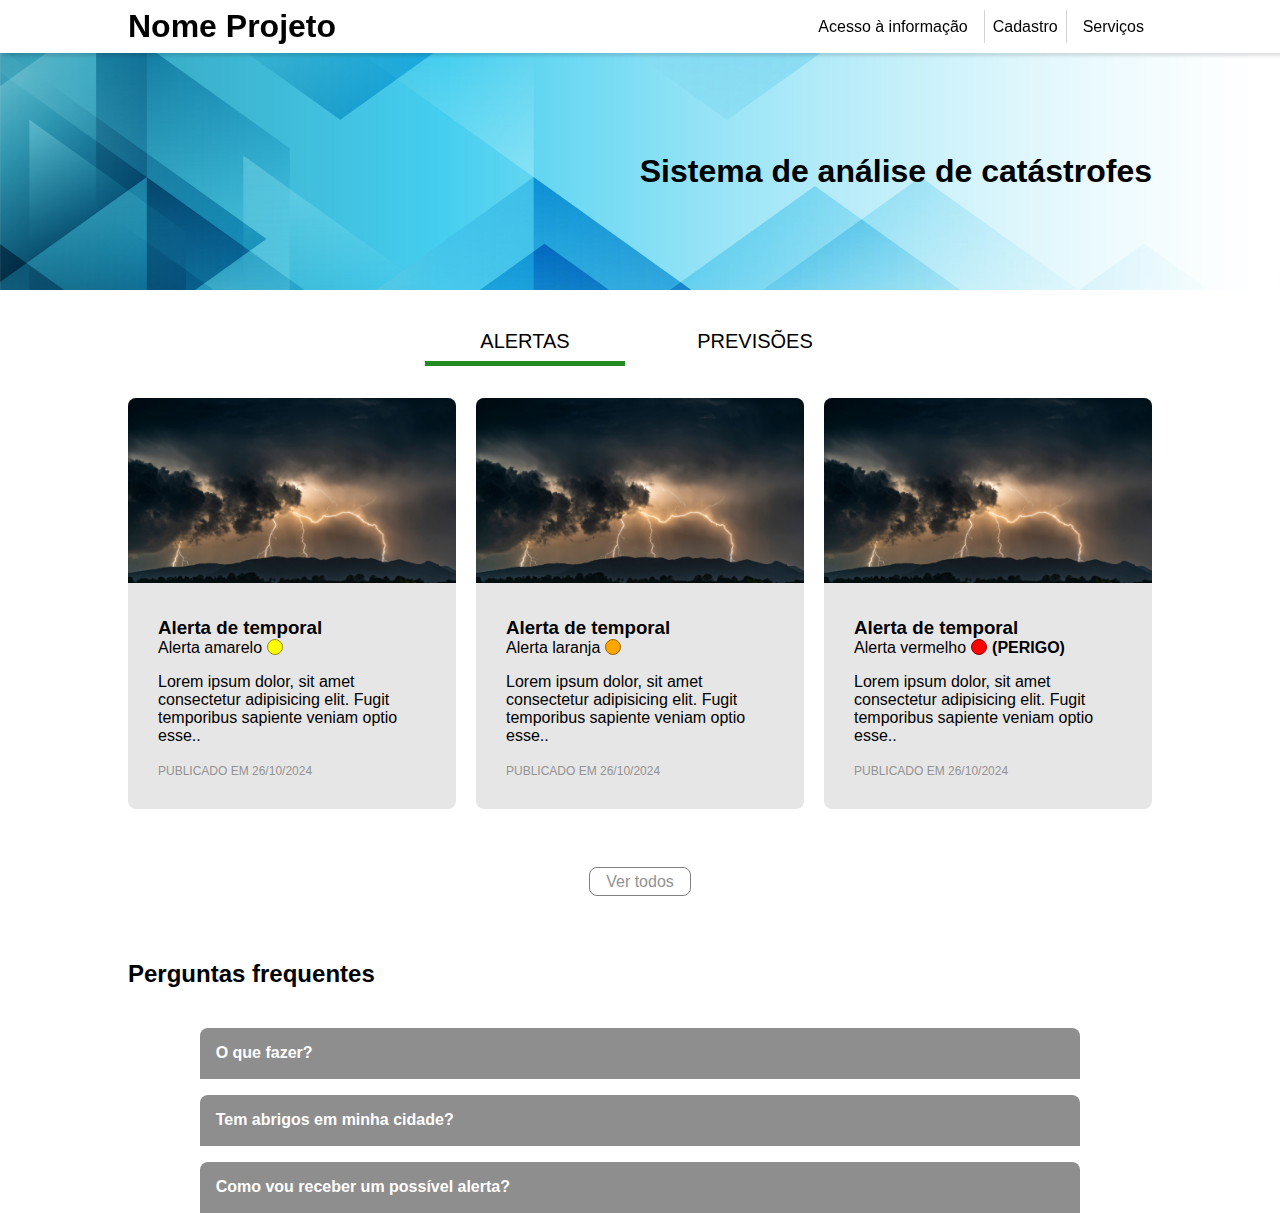
<file: index.html>
<!DOCTYPE html>
<html lang="pt-BR">
<head>
    <meta charset="UTF-8">
    <meta name="viewport" content="width=device-width, initial-scale=1.0">
    <title>Projeto - Recode</title>
    <link rel="stylesheet" href="styles/main.css">
</head>
<body>
    <header>
        <div class="container">
            <h1>Nome Projeto</h1>
            <nav>
                <ul class="menu">
                    <li class="menu__item">
                        <a href="#" rel="internal">Acesso à informação</a>
                    </li>
                    <li class="menu__item">
                        <a class="botao-meio" rel="internal" href="cadastro.html">Cadastro</a>
                    </li>
                    <li class="menu__item">
                        <a href="#">Serviços</a>
                    </li>
                </ul>
            </nav>
        </div>
    </header>

    <main>
        <section id="hero">
            <div class="container">
                <h1>Sistema de análise de catástrofes</h1>
            </div>
            
        </section>

        <section id="alertas">
            <div class="container">
                <nav>
                    <button data-tab-button="alerta" class="tab__button tab__button--is-active">Alertas</button>
                    <button data-tab-button="previsao" class="tab__button">Previsões</button>
                </nav>
                <ul data-tab-id="alerta" class="tab__content tab__content--is-active">
                    <li id="amarelo">
                        <img src="images/temporal.jpeg" alt="Tempestade">
                        <div class="card-content">
                            <h3>Alerta de temporal</h3>
                            <span>Alerta amarelo<div class="alert"></div></span>
                            <p>Lorem ipsum dolor, sit amet consectetur adipisicing elit. Fugit temporibus sapiente veniam optio esse..</p>
                            <time>publicado em 26/10/2024</time>
                        </div>
                    </li>
                    <li id="laranja">
                        <img src="images/temporal.jpeg" alt="Tempestade">
                        <div class="card-content">
                            <h3>Alerta de temporal</h3>
                            <span>Alerta laranja<div class="alert"></div></span>
                            <p>Lorem ipsum dolor, sit amet consectetur adipisicing elit. Fugit temporibus sapiente veniam optio esse..</p>
                            <time>publicado em 26/10/2024</time>
                        </div>
                    </li>
                    <li id="vermelho">
                        <img src="images/temporal.jpeg" alt="Tempestade">
                        <div class="card-content">
                            <h3>Alerta de temporal</h3>
                            <span>Alerta vermelho<div class="alert"></div><strong>(PERIGO)</strong></span>
                            <p>Lorem ipsum dolor, sit amet consectetur adipisicing elit. Fugit temporibus sapiente veniam optio esse..</p>
                            <time>publicado em 26/10/2024</time>
                        </div>
                    </li>
                </ul>
                <ul data-tab-id="previsao" class="tab__content">
                    <li>
                        <img src="images/previsão.jpg" alt="Previsão do tempo">
                        <div class="card-content">
                            <h3>Previsão para segunda-feira (28)</h3>
                            <p>Lorem ipsum dolor, sit amet consectetur adipisicing elit. Fugit temporibus sapiente veniam optio esse..</p>
                            <time>publicado em 26/10/2024</time>
                        </div>
                    </li>
                    <li>
                        <img src="images/previsão.jpg" alt="Previsão do tempo">
                        <div class="card-content">
                            <h3>Previsão para quinta-feira (31)</h3>
                            <p>Lorem ipsum dolor, sit amet consectetur adipisicing elit. Fugit temporibus sapiente veniam optio esse..</p>
                            <time>publicado em 26/10/2024</time>
                        </div>
                    </li>
                    <li>
                        <img src="images/previsão.jpg" alt="Previsão do tempo">
                        <div class="card-content">
                            <h3>Previsão para o final de semana</h3>
                            <p>Lorem ipsum dolor, sit amet consectetur adipisicing elit. Fugit temporibus sapiente veniam optio esse..</p>
                            <time>publicado em 26/10/2024</time>
                        </div>
                    </li>
                </ul>
            </div>
            <a href="#">Ver todos</a>
        </section>

        <section id="faq">
            <div class="container">
                <h2>Perguntas frequentes</h2>
                <div class="faq">
                    <div class="faq__content">
                        <div class="faq__question">
                            O que fazer?
                        </div>
                        <div class="faq__answer">
                            <p>
                                lorem, ipsum dolor sit amet consectetur adipisicing elit. <br>
                                Lorem ipsum dolor sit amet consectetur adipisicing elit. Id nulla amet molestias deserunt ad ducimus magni.
                            </p>
                            <ul>
                                <li>
                                    faça
                                </li>
                                <li>
                                    faça
                                </li>
                                <li>
                                    faça
                                </li>
                            </ul>
                        </div>
                    </div>
                    <div class="faq__content">
                        <div class="faq__question">
                            Tem abrigos em minha cidade?
                        </div>
                        <div class="faq__answer">
                            <p>
                                lorem, ipsum dolor sit amet consectetur adipisicing elit. <br>
                                Lorem ipsum dolor sit amet consectetur adipisicing elit. Id nulla amet molestias deserunt ad ducimus magni.
                            </p>
                        </div>
                    </div>
                    <div class="faq__content">
                        <div class="faq__question">
                            Como vou receber um possível alerta?
                        </div>
                        <div class="faq__answer">
                            <p>
                                lorem, ipsum dolor sit amet consectetur adipisicing elit. <br>
                                Lorem ipsum dolor sit amet consectetur adipisicing elit. Id nulla amet molestias deserunt ad ducimus magni.
                            </p>
                        </div>
                    </div>
                </div>
            </div>
        </section>
    </main>
    
    <script src="https://code.jquery.com/jquery-3.7.1.min.js"></script>
    <script src="scripts/main.js"></script>
</body>
</html>
</file>
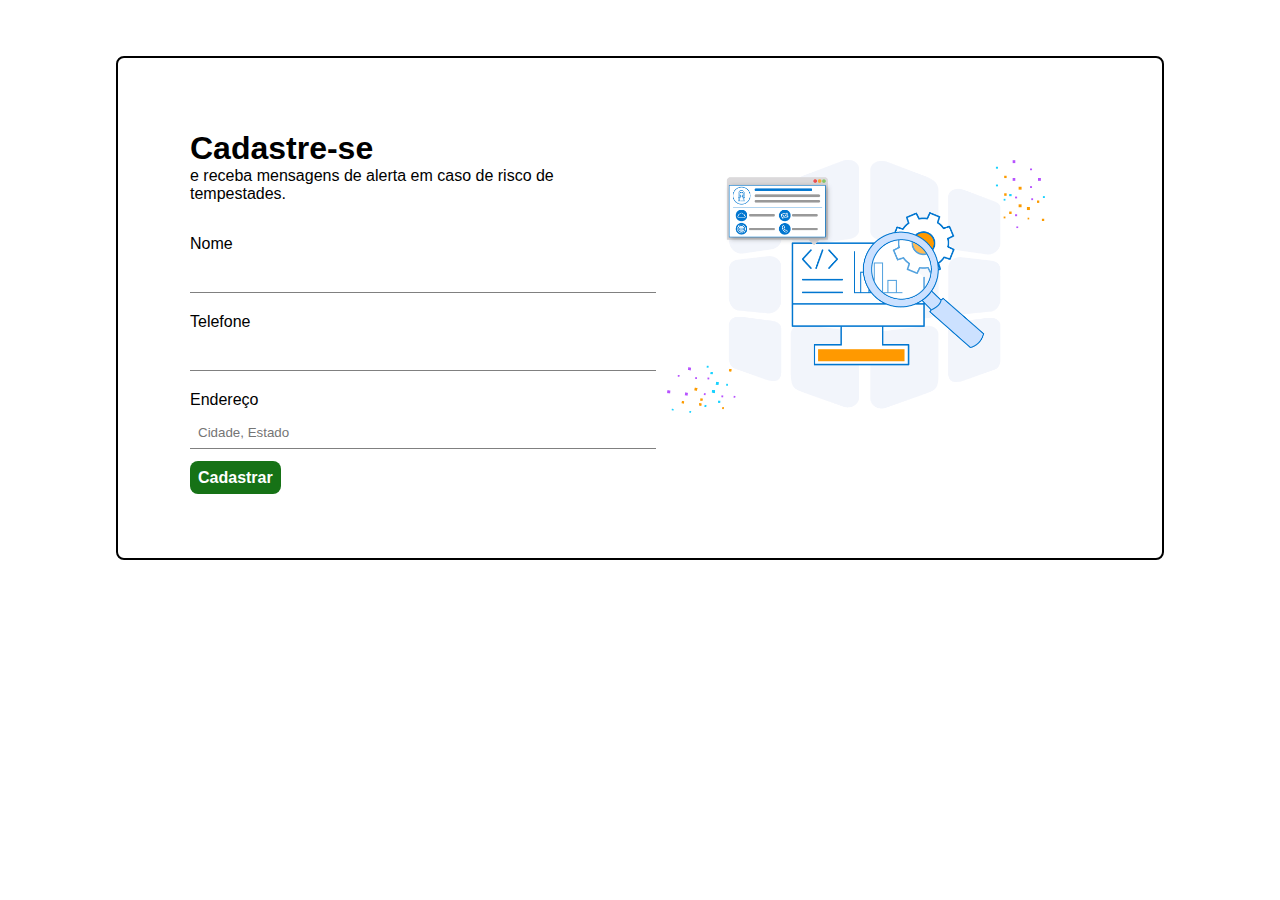
<file: cadastro.html>
<!DOCTYPE html>
<html lang="pt-BR">
<head>
    <meta charset="UTF-8">
    <meta name="viewport" content="width=device-width, initial-scale=1.0">
    <title>Cadastro</title>
    <link rel="stylesheet" href="styles/cadastro.css">
</head>
<body>
    <div class="container">
        <div>
            <h1>Cadastre-se</h1>
            <p>e receba mensagens de alerta em caso de risco de tempestades.</p>
            <form class="cadastro">
                <div>
                    <label for="nome">Nome</label>
                    <input type="text" id="nome" required>
                </div>
                <div>
                    <label for="tel">Telefone</label>
                    <input type="tel" id="tel" required>
                </div>
                <div>
                    <label for="local">Endereço</label>
                    <input type="text" id="local" placeholder="Cidade, Estado" required>
                </div>
                <a href="index.html" rel="internal" id="botaoCadastrar">Cadastrar</a>
            </form>
        </div>

        <img src="images/cadastro.png" alt="">
    </div>

    <script src="https://code.jquery.com/jquery-3.7.1.min.js"></script>
    <script src="scripts/cadastro.js"></script>
</body>
</html>
</file>
<file: styles/main.css>
* {
    margin: 0;
    padding: 0;
    box-sizing: border-box;
    font-family: Arial, Helvetica, sans-serif;
}

.container {
    max-width: 1024px;
    margin: auto;
}

header {
    padding: 8px;
    position: sticky;
    top: 0;
    background-color: #fff;
    box-shadow: 3px 3px 3px rgba(0, 0, 0, 0.123);
}
header .container {
    display: flex;
    justify-content: space-between;
    align-items: center;
}

.menu {
    display: flex;
}
.menu__item {
    list-style-type: none;
    padding: 8px;
}
.menu__item .botao-meio {
    padding: 8px;
    border-left: 1px solid lightgray;
    border-right: 1px solid lightgray;
}
.menu__item a {
    color: black;
    text-decoration: none;
    transition: 0.3s ease;
}
.menu__item a:hover {
    color: darkred;
}

/* Section Hero  */

#hero{
    background-image: url(../images/banner.jpg);
    background-repeat: no-repeat;
    background-size: cover;
    padding: 100px;
    text-align: right;
}

/* Section Alertas */

#alertas {
    text-align: center;
    padding-bottom: 5.4vw;
}
#alertas nav {
    text-align: center;
}
#alertas nav .tab__button {
    padding: 8px;
    width: 200px;
    border: none;
    background-color: #fff;
    font-size: 20px;
    text-transform: uppercase;
    margin: 32px 1vw;
    cursor: pointer;
}
#alertas nav .tab__button:hover {
    transform: scale(1.1);
}
#alertas nav .tab__button--is-active {
    border-bottom: 5px solid forestgreen;
    color: black;
}
#alertas .container {
    text-align: start;
}
#alertas .tab__content {
    display: none;
    grid-template-columns: repeat(3, 1fr);
    gap: 20px;
}
#alertas .tab__content--is-active {
    display: grid;
}
#alertas .tab__content li {
    border-radius: 8px;
    background-color: #e7e6e6;
    list-style-type: none;
    margin-bottom: 64px;
}
#alertas .tab__content li img {
    max-width: 100%;
    border-radius: 8px 8px 0 0;
}
#alertas .tab__content li .card-content {
    padding: 30px;
}
#alertas .tab__content li .card-content h3 {
    cursor: pointer;
}
#alertas .tab__content li .card-content h3:hover {
    text-decoration: underline;
}
#alertas .tab__content li .card-content p {
    margin: 16px 0;
}
#alertas .tab__content li .card-content time {
    color: #929292;
    text-transform: uppercase;
    font-size: 12px;
}
#alertas a {
    text-align: center;
    color: #929292;
    text-decoration: none;
    border: 1px solid gray;
    padding: 5px 16px;
    border-radius: 8px;
}
#alertas a:hover {
    background-color: darkred;
    border: none;
    color: #fff;
}

.tab__content span{
    display: flex;
}

.tab__content span .alert{
    width: 16px;
    height: 16px;
    border-radius: 50%;
    margin: 0 5px;
}

#amarelo .alert{
    background-color: rgb(255, 255, 0);
    border: 1px solid rgb(150, 150, 0);
}

#laranja .alert{
    background-color: orange;
    border: 1px solid rgb(158, 103, 0);
}

#vermelho .alert{
    background-color: red;
    border: 1px solid rgb(139, 0, 0);
}

/* Informação */
.faq{
    padding: 0 5.6vw;
    transition: 0.5s ease;
    margin-top: 40px;
}

.faq__content{
    max-width: 100%;
}

.faq__question{
    background-color: #8f8e8e;
    color: #fff;
    padding: 16px;
    cursor: pointer;
    margin-top: 16px;
    border-bottom: 1px solid #8f8e8e;
    border-radius: 8px 8px 0 0;
    font-weight: bold;
}

.faq__answer{
    background-color: #e7e6e6;
    color: black;
    padding: 16px;
    border-top: none;
    border-radius: 0 0 8px 8px;
    margin-bottom: 16px;
    display: none;
    transition: max-height 0.4s ease-out;
}

.faq__answer li{
    list-style-position: inside;
}

@media screen and (max-width: 767px) {
    header{
        position: relative;
    }
    
    header .container{
        display: block;
    }

    .menu{
        display: block;
    }

    header nav{
        margin-top: 20px;
    }

    .menu__item .botao-meio{
        border: none;
        padding: 0;
    }

    #hero > .container{
        padding: 1vw;
    }

    #hero > .container h1{
        width: 200px;
    }

    #alertas{
        padding: 5.6vw;
    }

    #alertas nav{
        display: flex;
        text-align: center;
    }

    #alertas .tab__content--is-active{
        display: block;
    }
}
</file>
<file: styles/cadastro.css>
* {
    font-family: Arial, Helvetica, sans-serif;
  }
  
  body {
    margin-top: 56px;
  }
  
  .container {
    padding: 5.6vw;
    margin: auto;
    max-width: 900px;
    display: grid;
    grid-template-columns: 1fr 1fr;
    border: 2px solid black;
    border-radius: 8px;
  }
  .container img {
    max-width: 100%;
  }
  
  h1 {
    margin: 0;
  }
  
  p {
    margin-top: 0;
    margin-bottom: 32px;
  }
  
  form {
    max-width: 100%;
  }
  form input {
    width: 100%;
    display: block;
    padding: 8px;
    margin-bottom: 20px;
    margin-top: 8px;
    border: none;
    border-bottom: 1px solid gray;
  }
  form input:focus {
    outline: none;
  }
  form a {
    padding: 8px;
    cursor: pointer;
    background-color: rgb(22, 114, 22);
    border: none;
    color: #fff;
    font-weight: bold;
    transition: 0.3s ease;
    text-decoration: none;
    border-radius: 8px;
  }
  form button:hover {
    transform: scale(1.07);
  }

  @media screen and (max-width: 767px) {
    body{
        margin: 0;
        
    }

    .container{
        border: none;
        display: block;
        justify-content: center;
        padding: 5.6vw;
    }

    form input{
        width: 88%;
        margin: 8px auto 20px;
        padding: 24px;
    }

    form button{
        width: 50%;
    }

    img{
        margin-top: 72px;
    }
  }
</file>
